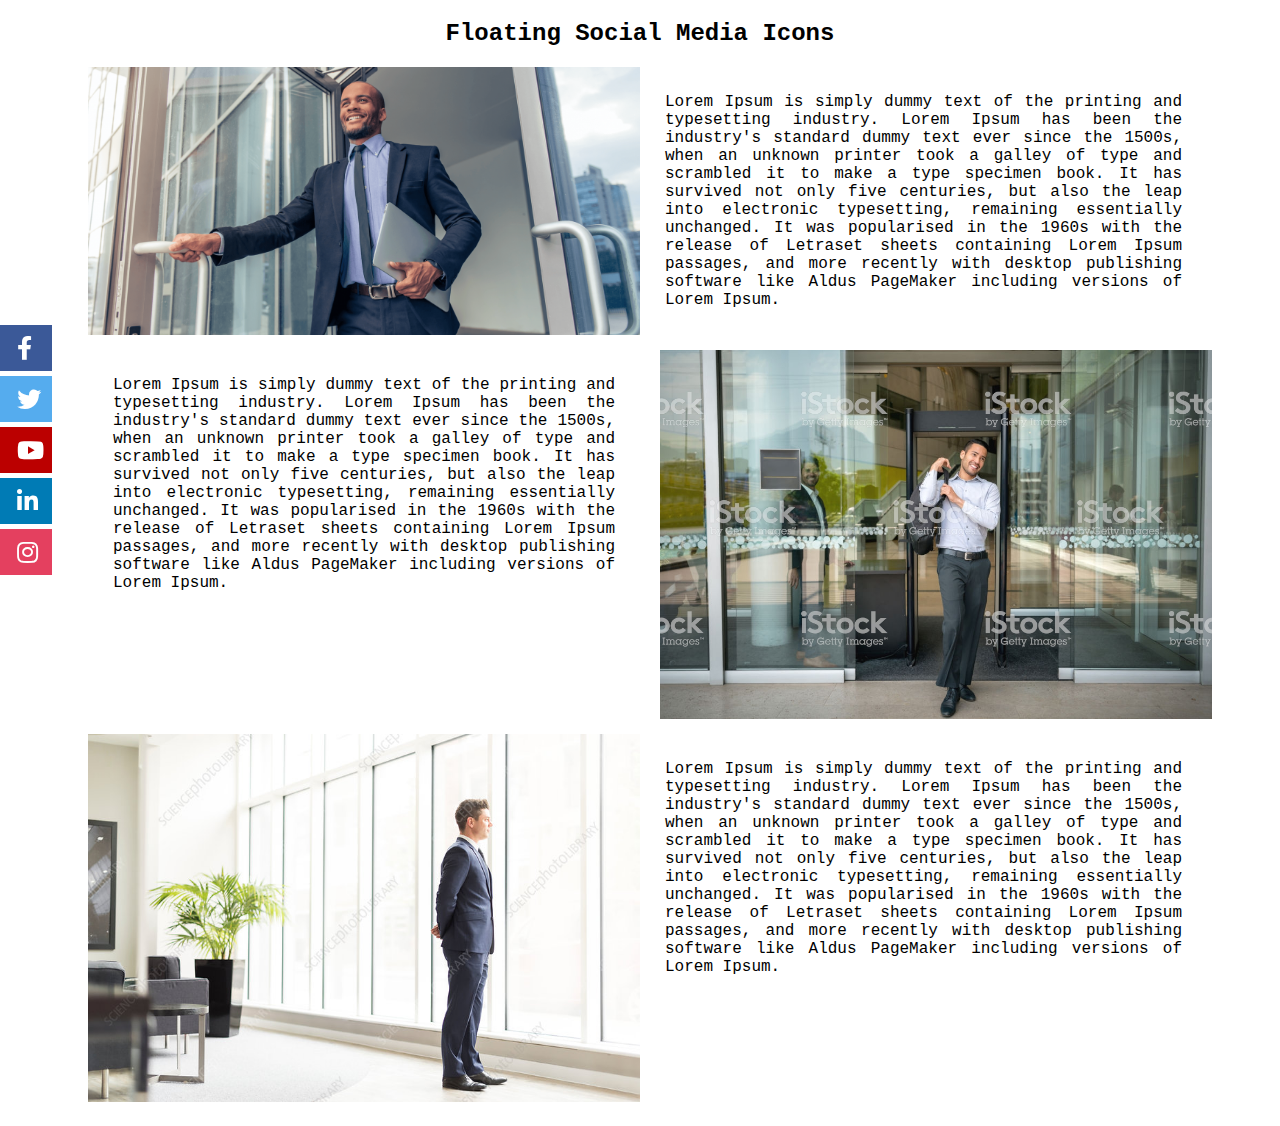
<file: Fixed_icons/index.html>
<!DOCTYPE html>
<html lang="en">
<head>
    <meta charset="UTF-8">
    <title>Fixed icons</title>
    <link rel="stylesheet" type="text/css" href="style.css" />
    <link rel="stylesheet" type="text/css" href="icons/fontawesome/css/all.min.css" />
</head>
<body>
    
<h2>Floating Social Media Icons</h2>  
  
<div class="row" id="offone">
    <div class="column">
        <img src="officeone.png" alt="off1" />
    </div>
    <div class="column">
        <p>
        Lorem Ipsum is simply dummy text of the printing and typesetting industry. Lorem Ipsum has been the industry's standard dummy text ever since the 1500s, when an unknown printer took a galley of type and scrambled it to make a type specimen book. It has survived not only five centuries, but also the leap into electronic typesetting, remaining essentially unchanged. It was popularised in the 1960s with the release of Letraset sheets containing Lorem Ipsum passages, and more recently with desktop publishing software like Aldus PageMaker including versions of Lorem Ipsum.
        </p>
    </div>
</div>  
   
<div class="row" id="offtwo">
    <div class="column">
        <img src="officetwo.jpg" alt="off2" style="margin-left: 20px" />
    </div>
    <div class="column">
        <p style="margin-right: 15px;">
        Lorem Ipsum is simply dummy text of the printing and typesetting industry. Lorem Ipsum has been the industry's standard dummy text ever since the 1500s, when an unknown printer took a galley of type and scrambled it to make a type specimen book. It has survived not only five centuries, but also the leap into electronic typesetting, remaining essentially unchanged. It was popularised in the 1960s with the release of Letraset sheets containing Lorem Ipsum passages, and more recently with desktop publishing software like Aldus PageMaker including versions of Lorem Ipsum.
        </p>
    </div>
</div>
   
     
<div class="row" id="offone">
    <div class="column">
        <img src="officethree.jpg" alt="off3" />
    </div>
    <div class="column">
        <p>
        Lorem Ipsum is simply dummy text of the printing and typesetting industry. Lorem Ipsum has been the industry's standard dummy text ever since the 1500s, when an unknown printer took a galley of type and scrambled it to make a type specimen book. It has survived not only five centuries, but also the leap into electronic typesetting, remaining essentially unchanged. It was popularised in the 1960s with the release of Letraset sheets containing Lorem Ipsum passages, and more recently with desktop publishing software like Aldus PageMaker including versions of Lorem Ipsum.
        </p>
    </div>
</div>  
    
<!--floating icons-->    
    
<div class="icons">
    <ul>
        <li class="facebook"><a href="#"><i class="fab fa-facebook-f"></i></a></li>
        <li class="twitter"><a href="#"><i class="fab fa-twitter"></i></a></li>
        <li class="youtube"><a href="#"><i class="fab fa-youtube"></i></a></li>
        <li class="linkedin"><a href="#"><i class="fab fa-linkedin-in"></i></a></li>
        <li class="instagram"><a href="#"><i class="fab fa-instagram"></i></a></li>
    </ul>
</div>    
    
    
    
</body>
</html>
</file>
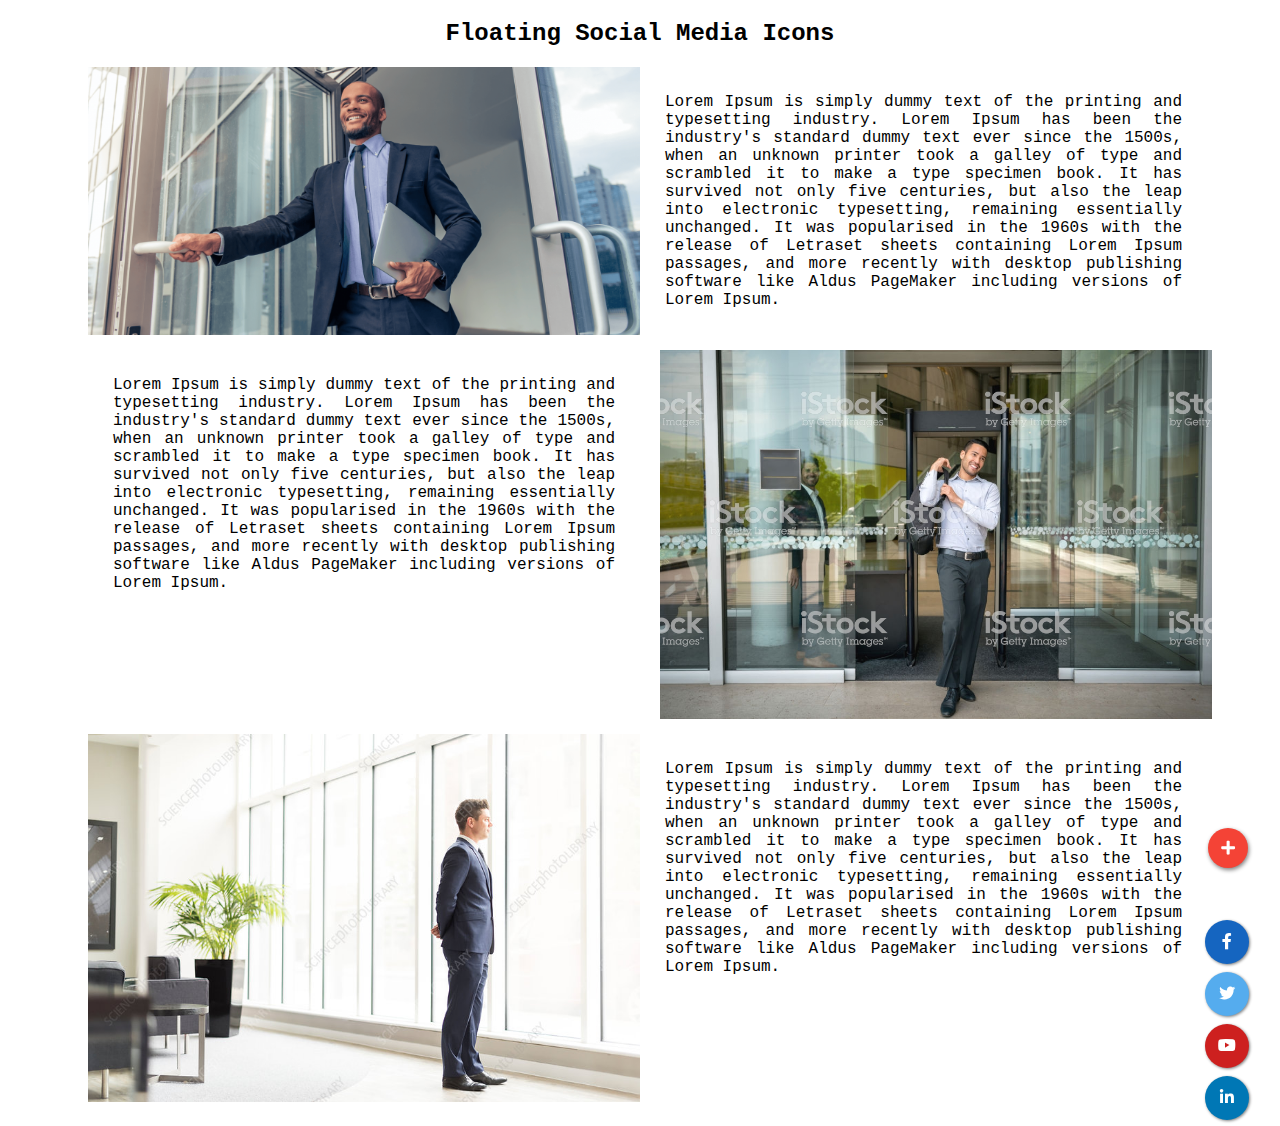
<file: Float_icons/index.html>
<!DOCTYPE html>
<html lang="en">
<head>
    <meta charset="UTF-8">
    <title>Floating icons</title>
    <link rel="stylesheet" type="text/css" href="style.css" />
    <link rel="stylesheet" type="text/css" href="icons/fontawesome/css/all.min.css" />
</head>
<body>
    
<h2>Floating Social Media Icons</h2>  
  
<div class="row" id="offone">
    <div class="column">
        <img src="officeone.png" alt="off1" />
    </div>
    <div class="column">
        <p>
        Lorem Ipsum is simply dummy text of the printing and typesetting industry. Lorem Ipsum has been the industry's standard dummy text ever since the 1500s, when an unknown printer took a galley of type and scrambled it to make a type specimen book. It has survived not only five centuries, but also the leap into electronic typesetting, remaining essentially unchanged. It was popularised in the 1960s with the release of Letraset sheets containing Lorem Ipsum passages, and more recently with desktop publishing software like Aldus PageMaker including versions of Lorem Ipsum.
        </p>
    </div>
</div>  
   
<div class="row" id="offtwo">
    <div class="column">
        <img src="officetwo.jpg" alt="off2" style="margin-left: 20px" />
    </div>
    <div class="column">
        <p style="margin-right: 15px;">
        Lorem Ipsum is simply dummy text of the printing and typesetting industry. Lorem Ipsum has been the industry's standard dummy text ever since the 1500s, when an unknown printer took a galley of type and scrambled it to make a type specimen book. It has survived not only five centuries, but also the leap into electronic typesetting, remaining essentially unchanged. It was popularised in the 1960s with the release of Letraset sheets containing Lorem Ipsum passages, and more recently with desktop publishing software like Aldus PageMaker including versions of Lorem Ipsum.
        </p>
    </div>
</div>
   
     
<div class="row" id="offone">
    <div class="column">
        <img src="officethree.jpg" alt="off3" />
    </div>
    <div class="column">
        <p>
        Lorem Ipsum is simply dummy text of the printing and typesetting industry. Lorem Ipsum has been the industry's standard dummy text ever since the 1500s, when an unknown printer took a galley of type and scrambled it to make a type specimen book. It has survived not only five centuries, but also the leap into electronic typesetting, remaining essentially unchanged. It was popularised in the 1960s with the release of Letraset sheets containing Lorem Ipsum passages, and more recently with desktop publishing software like Aldus PageMaker including versions of Lorem Ipsum.
        </p>
    </div>
</div>  
    
<!--floating icons-->    
   
<div class="fabs">
    <i class="fas fa-times"></i>
</div>    
      
<div class="box">
    <ul>
        <li class="facebook item item1"><a href="#"><i class="fab fa-facebook-f"></i></a></li>
        <li class="twitter item item2"><a href="#"><i class="fab fa-twitter"></i></a></li>
        <li class="youtube item item3"><a href="#"><i class="fab fa-youtube"></i></a></li>
        <li class="linkedin  item item4"><a href="#"><i class="fab fa-linkedin-in"></i></a></li>
        <li class="whatsapp item item5"><a href="#"><i class="fab fa-whatsapp"></i></a></li>
    </ul>
</div>    
    
<script>

document.querySelector('.fabs').addEventListener('click', function(e){
    document.querySelector('.box').classList.toggle('box-active');
    document.querySelector('.fabs').classList.toggle('fabs-active');
});
    
</script>    
    
</body>
</html>
</file>
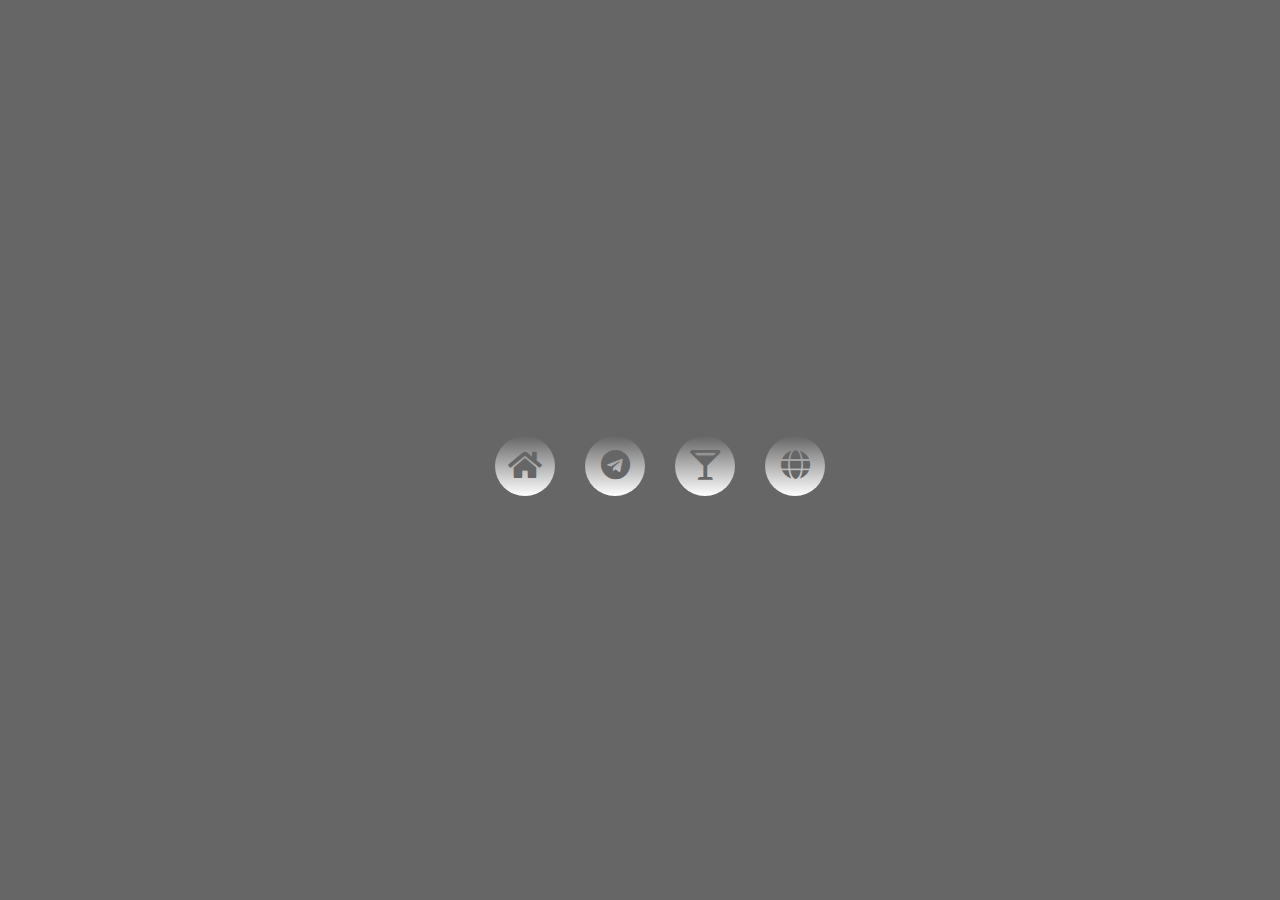
<file: Glowing_effect/index.html>
<!DOCTYPE html>
<html lang="en">

<head>
    <meta charset="UTF-8">
    <title>Glowing Effect</title>
    <link rel="stylesheet" href="icons/css/all.min.css" />
    <link rel="stylesheet" href="style.css" />
</head>

<body>

    <ul>
        <li><a href="#"><i class="fas fa-home"></i></a></li>
        <li><a href="#"><i class="fab fa-telegram"></i></a></li>
        <li><a href="#"><i class="fas fa-glass-martini-alt"></i></a></li>
        <li><a href="#"><i class="fas fa-globe"></i></a></li>
    </ul>

</body>

</html>
</file>
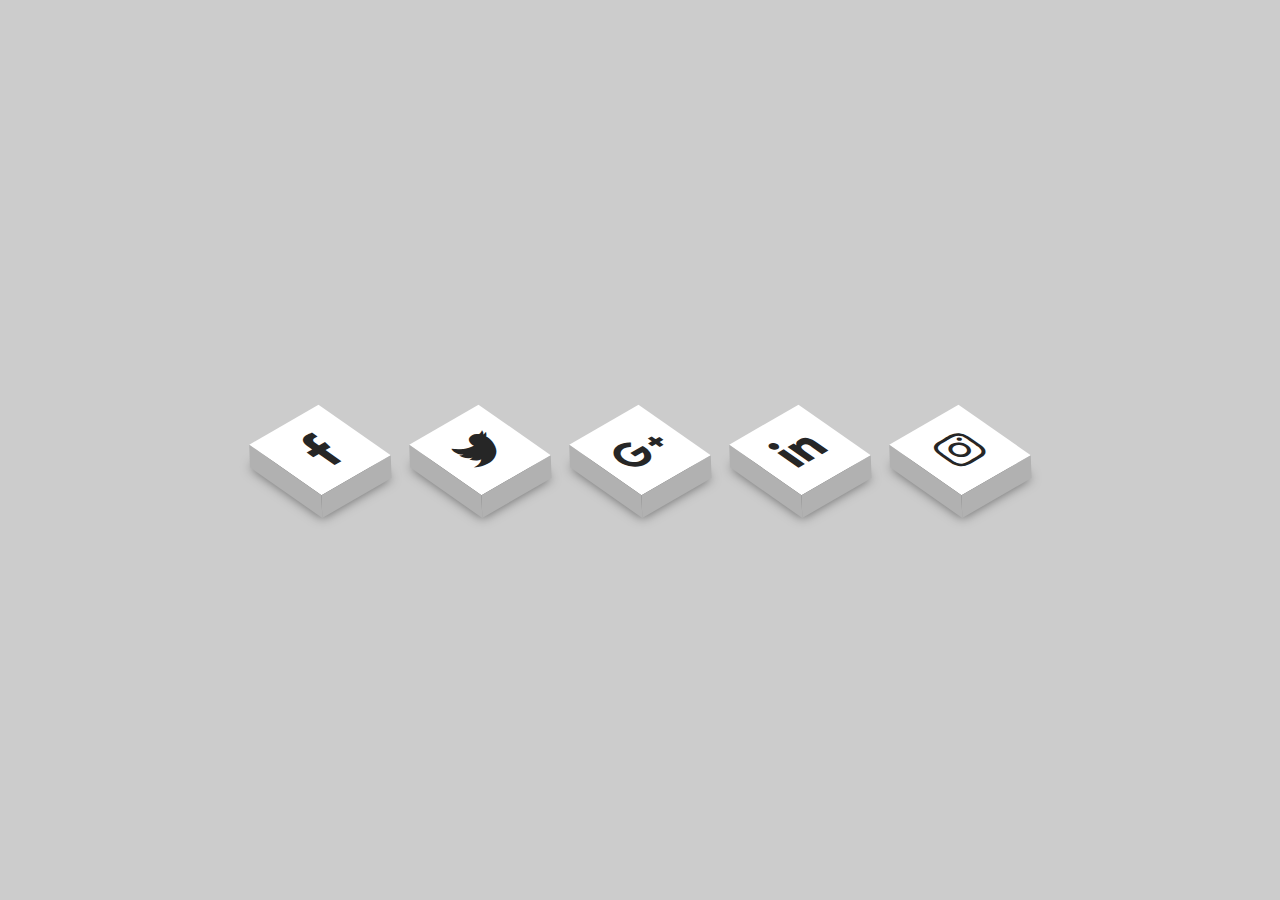
<file: Isometric/index.html>
<!DOCTYPE html>
<html lang="en">

<head>
    <meta charset="UTF-8">
    <title>Isometric Social Icon</title>
    <link rel="stylesheet" type="text/css" href="icons/css/all.min.css" />
    <link rel="stylesheet" type="text/css" href="style.css" />
</head>

<body>

    <ul>
        <li><a href="#"><i class="fab fa-facebook-f"></i></a></li>
        <li><a href="#"><i class="fab fa-twitter"></i></a></li>
        <li><a href="#"><i class="fab fa-google-plus-g"></i></a></li>
        <li><a href="#"><i class="fab fa-linkedin-in"></i></a></li>
        <li><a href="#"><i class="fab fa-instagram"></i></a></li>
    </ul>


</body>

</html>
</file>
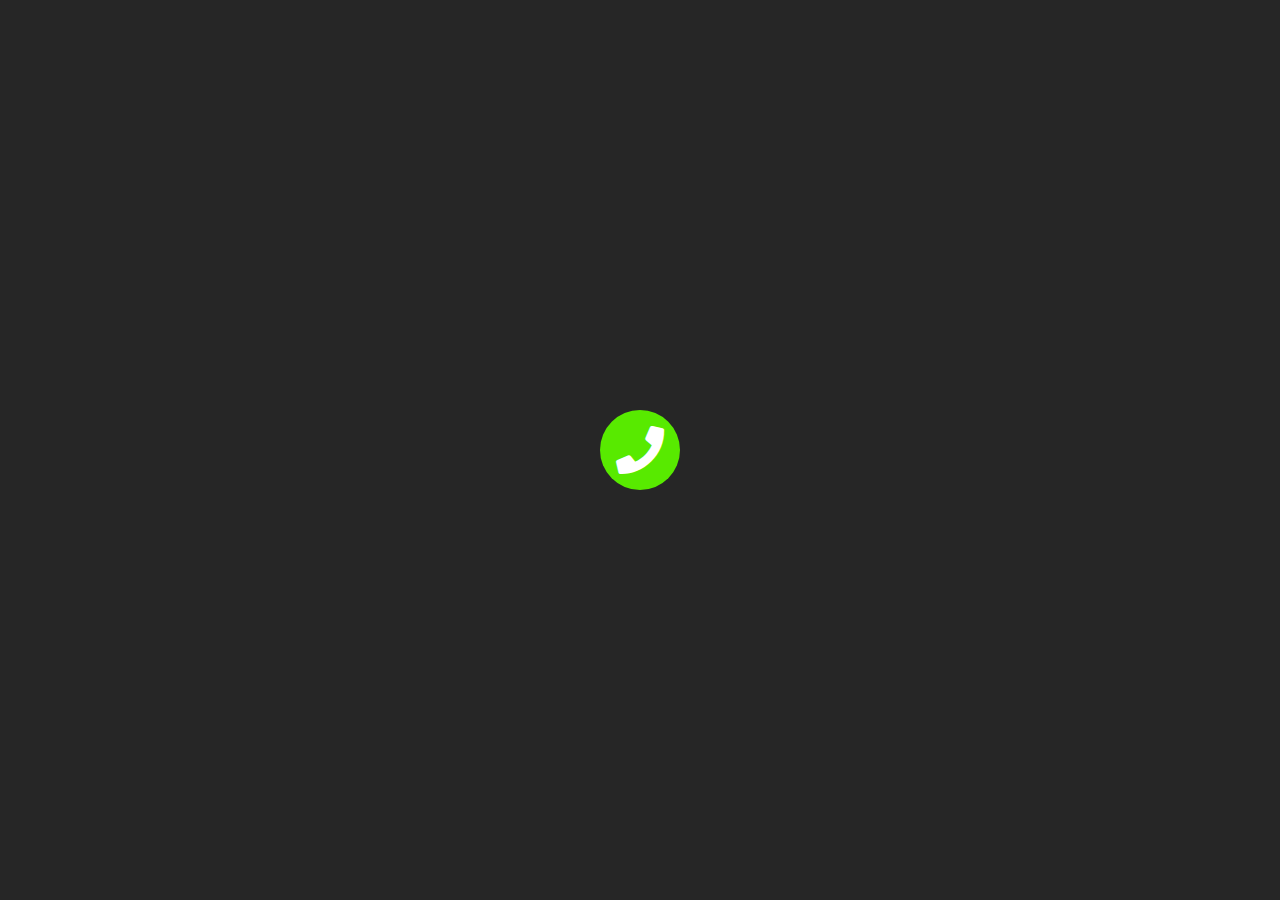
<file: Pulse_effect/index.html>
<!DOCTYPE html>
<html lang="en">

<head>
    <meta charset="UTF-8">
    <title>Pulse effect</title>
    <link rel="stylesheet" href="icons/css/all.min.css" />
    <link rel="stylesheet" href="style.css" />
</head>

<body>

    <div class="pulse">
        <i class="fas fa-phone"></i>
    </div>


</body>

</html>
</file>
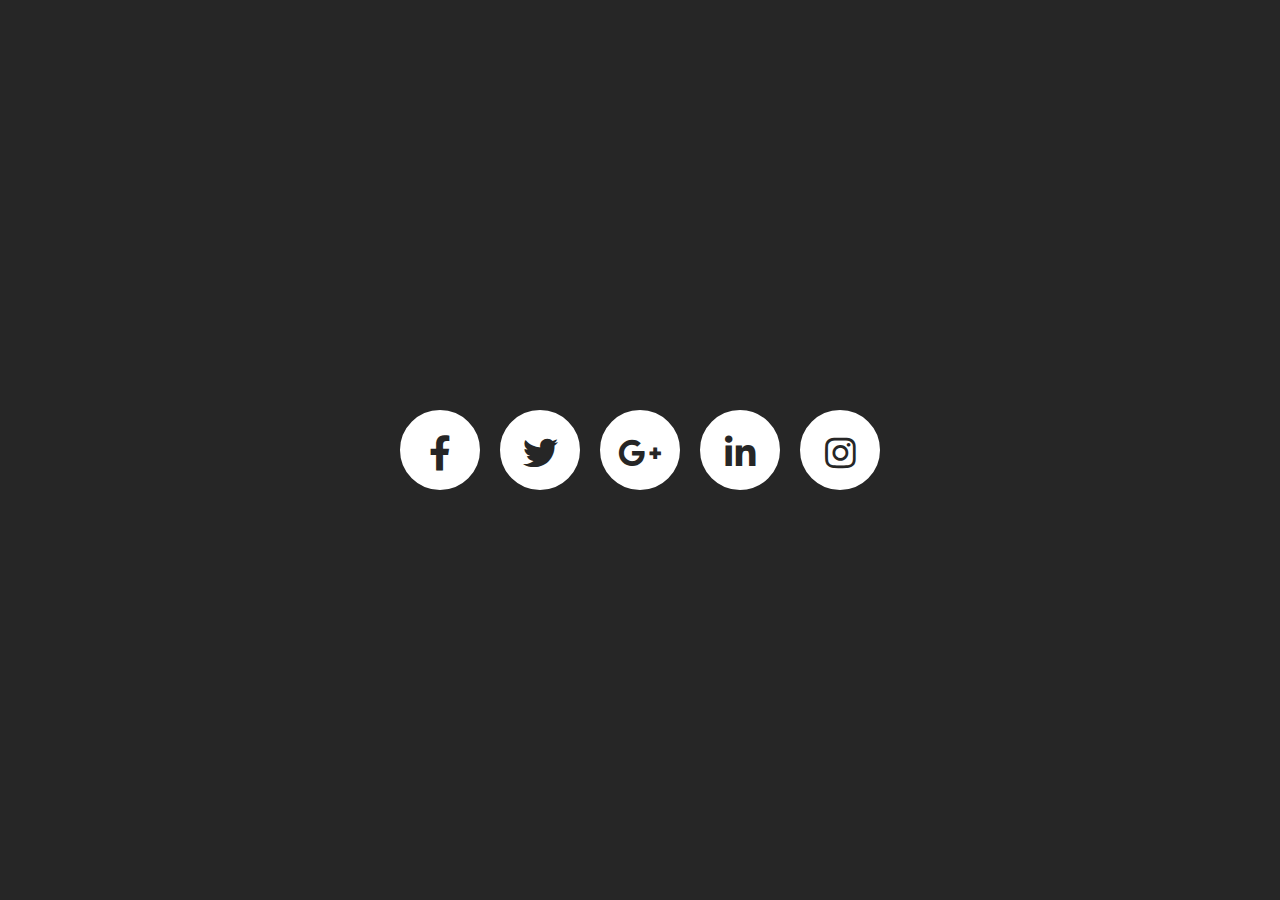
<file: Rotate_360/index.html>
<!DOCTYPE html>
<html lang="en">

<head>
    <meta charset="UTF-8">
    <title>Social Icon</title>
    <link rel="stylesheet" href="icons/css/all.min.css" />
    <link rel="stylesheet" href="style.css" />
</head>

<body>

    <ul>
        <li><a href="#"><span></span></a></li>
        <li><a href="#"><span></span></a></li>
        <li><a href="#"><span></span></a></li>
        <li><a href="#"><span></span></a></li>
        <li><a href="#"><span></span></a></li>
    </ul>


</body>

</html>
</file>
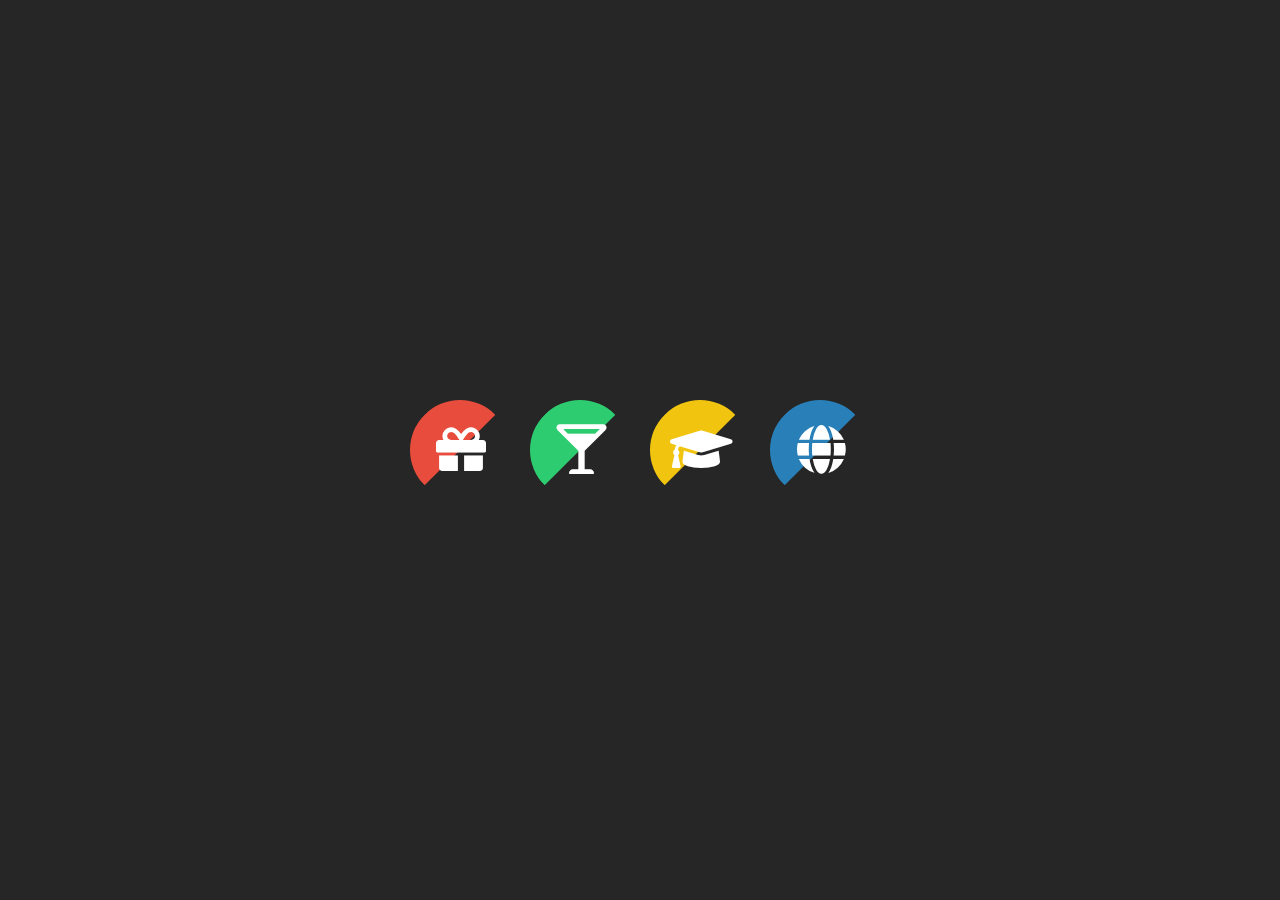
<file: Rotate_45/index.html>
<!DOCTYPE html>
<html lang="en">

<head>
    <meta charset="UTF-8">
    <title>Social Icon</title>
    <link rel="stylesheet" href="style.css" />
    <link rel="stylesheet" href="icons/css/all.min.css" />
</head>

<body>

    <ul>
        <li>
            <i class="fas fa-gift"></i>
        </li>
        <li>
            <i class="fas fa-glass-martini-alt"></i>
        </li>
        <li>
            <i class="fas fa-graduation-cap"></i>
        </li>
        <li>
            <i class="fas fa-globe"></i>
        </li>
    </ul>


</body>

</html>
</file>
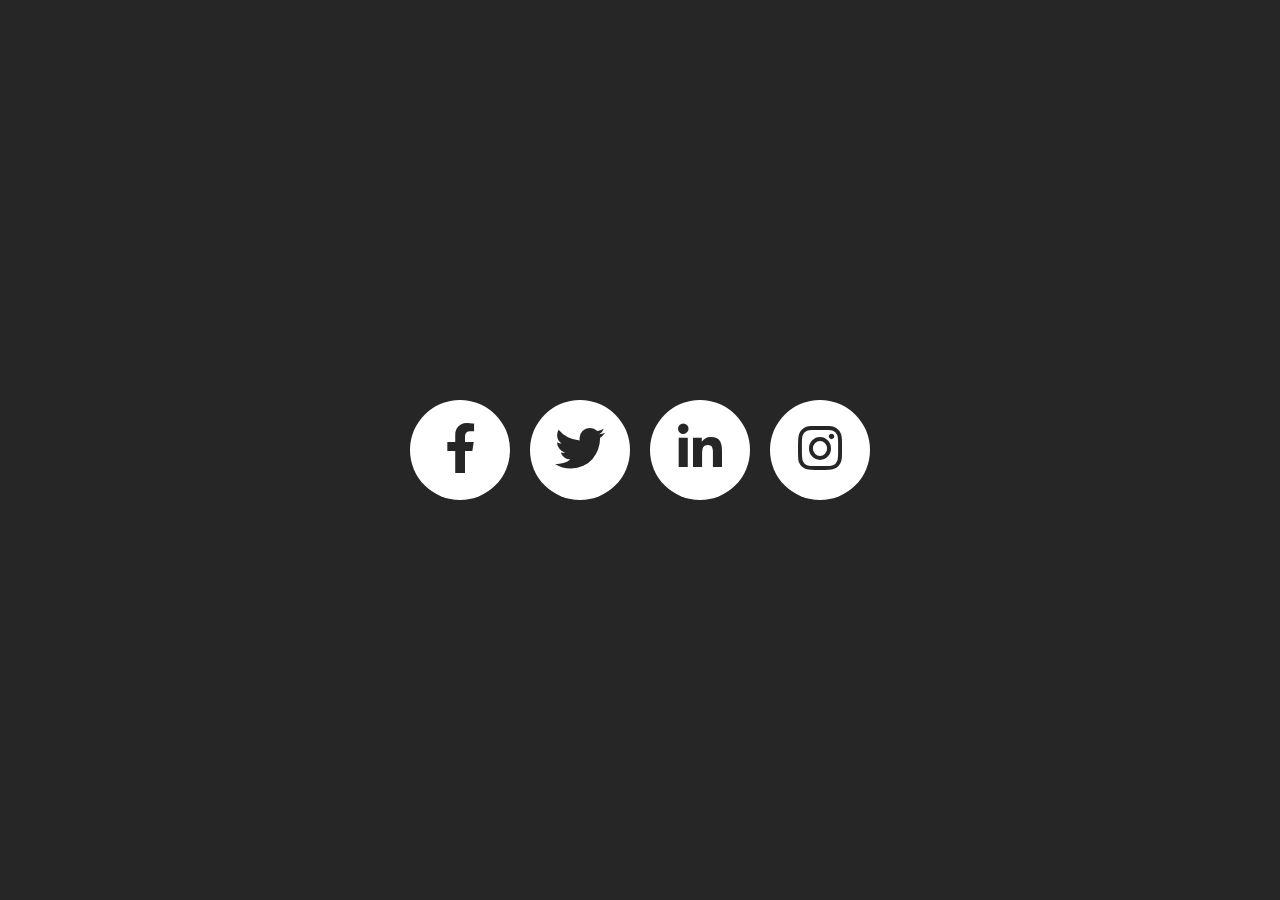
<file: Scale/index.html>
<!DOCTYPE html>
<html lang="en">

<head>
    <meta charset="UTF-8">
    <title>Social effect four</title>
    <link rel="stylesheet" href="icons/css/all.min.css" />
    <link rel="stylesheet" href="style.css" />
</head>

<body>


    <ul>
        <li><i class="fab fa-facebook-f"></i></li>
        <li><i class="fab fa-twitter"></i></li>
        <li><i class="fab fa-linkedin-in"></i></li>
        <li><i class="fab fa-instagram"></i></li>
    </ul>


</body>

</html>
</file>
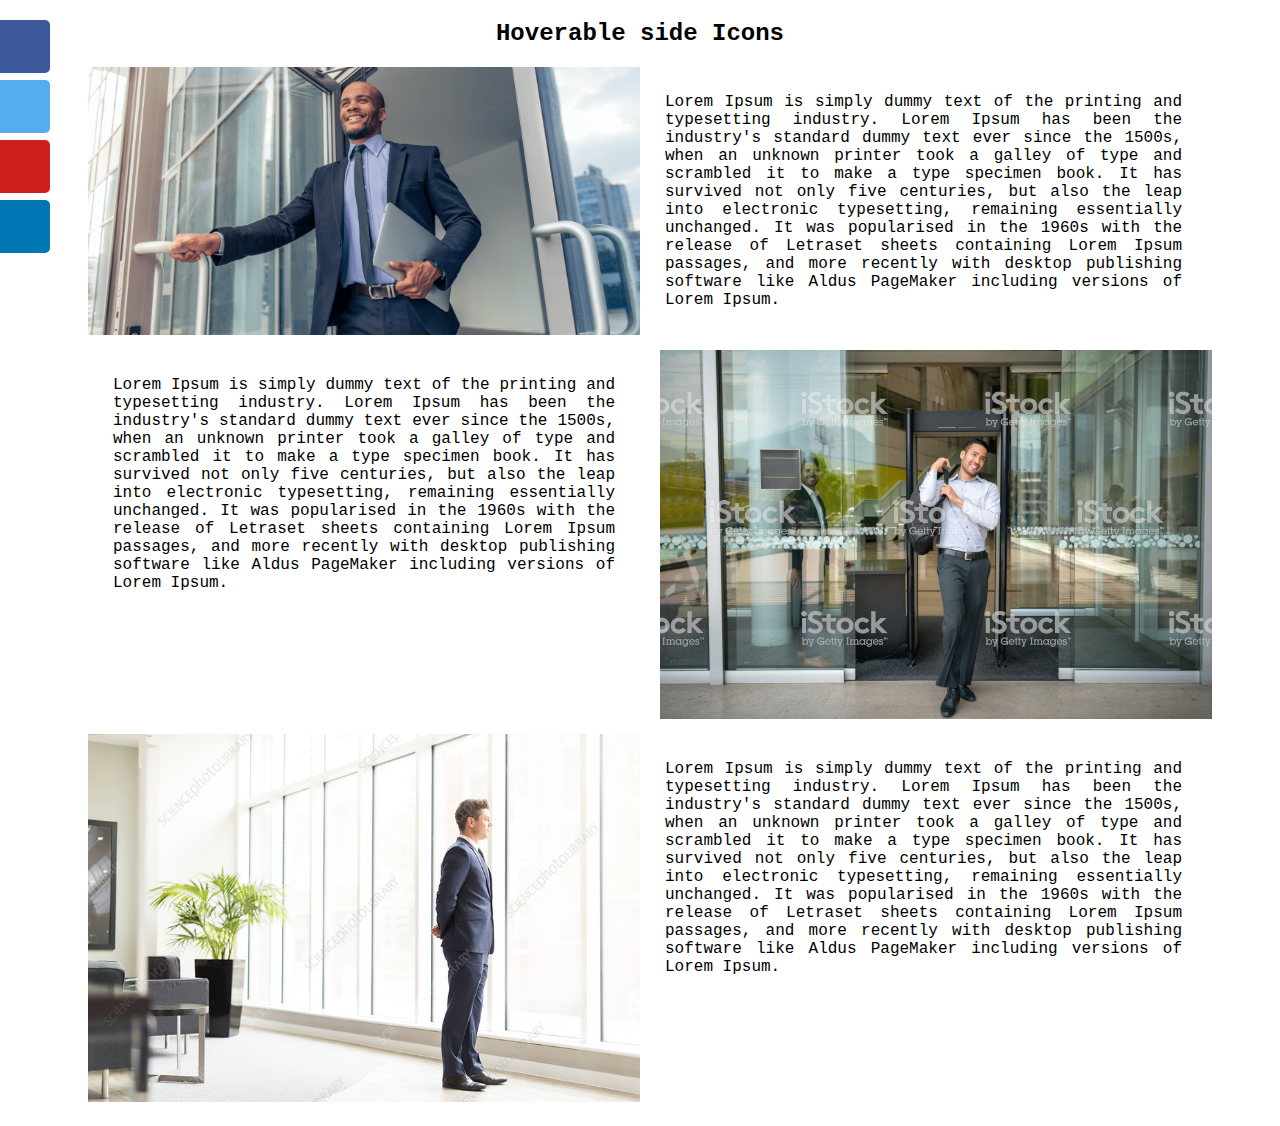
<file: Side_icons/index.html>
<!DOCTYPE html>
<html lang="en">

<head>
    <meta charset="UTF-8">
    <title>Hoverable side icons</title>
    <link rel="stylesheet" type="text/css" href="style.css" />
    <link rel="stylesheet" type="text/css" href="icons/fontawesome/css/all.min.css" />
</head>

<body>

    <h2>Hoverable side Icons</h2>

    <div class="row">
        <div id="offone">
            <div class="column">
                <img src="officeone.png" alt="off1" />
            </div>
            <div class="column">
                <p>
                    Lorem Ipsum is simply dummy text of the printing and typesetting industry. Lorem Ipsum has been the industry's standard dummy text ever since the 1500s, when an unknown printer took a galley of type and scrambled it to make a type specimen book. It has survived not only five centuries, but also the leap into electronic typesetting, remaining essentially unchanged. It was popularised in the 1960s with the release of Letraset sheets containing Lorem Ipsum passages, and more recently with desktop publishing software like Aldus PageMaker including versions of Lorem Ipsum.
                </p>
            </div>
        </div>
    </div>

    <div class="row">
        <div id="offtwo">
            <div class="column">
                <img src="officetwo.jpg" alt="off2" style="margin-left: 20px" />
            </div>
            <div class="column">
                <p style="margin-right: 15px;">
                    Lorem Ipsum is simply dummy text of the printing and typesetting industry. Lorem Ipsum has been the industry's standard dummy text ever since the 1500s, when an unknown printer took a galley of type and scrambled it to make a type specimen book. It has survived not only five centuries, but also the leap into electronic typesetting, remaining essentially unchanged. It was popularised in the 1960s with the release of Letraset sheets containing Lorem Ipsum passages, and more recently with desktop publishing software like Aldus PageMaker including versions of Lorem Ipsum.
                </p>
            </div>
        </div>
    </div>


    <div class="row">
        <div id="offthree">
            <div class="column">
                <img src="officethree.jpg" alt="off3" />
            </div>
            <div class="column">
                <p>
                    Lorem Ipsum is simply dummy text of the printing and typesetting industry. Lorem Ipsum has been the industry's standard dummy text ever since the 1500s, when an unknown printer took a galley of type and scrambled it to make a type specimen book. It has survived not only five centuries, but also the leap into electronic typesetting, remaining essentially unchanged. It was popularised in the 1960s with the release of Letraset sheets containing Lorem Ipsum passages, and more recently with desktop publishing software like Aldus PageMaker including versions of Lorem Ipsum.
                </p>
            </div>
        </div>
    </div>

    <!--floating icons-->

    <div class="sidenav" id="mySidenav">
        <a href="#" id="facebook"><i class="fab fa-facebook-f"></i></a>
        <a href="#" id="twitter"><i class="fab fa-twitter"></i></a>
        <a href="#" id="youtube"><i class="fab fa-youtube"></i></a>
        <a href="#" id="linkedin"><i class="fab fa-linkedin-in"></i></a>
    </div>



</body>

</html>
</file>
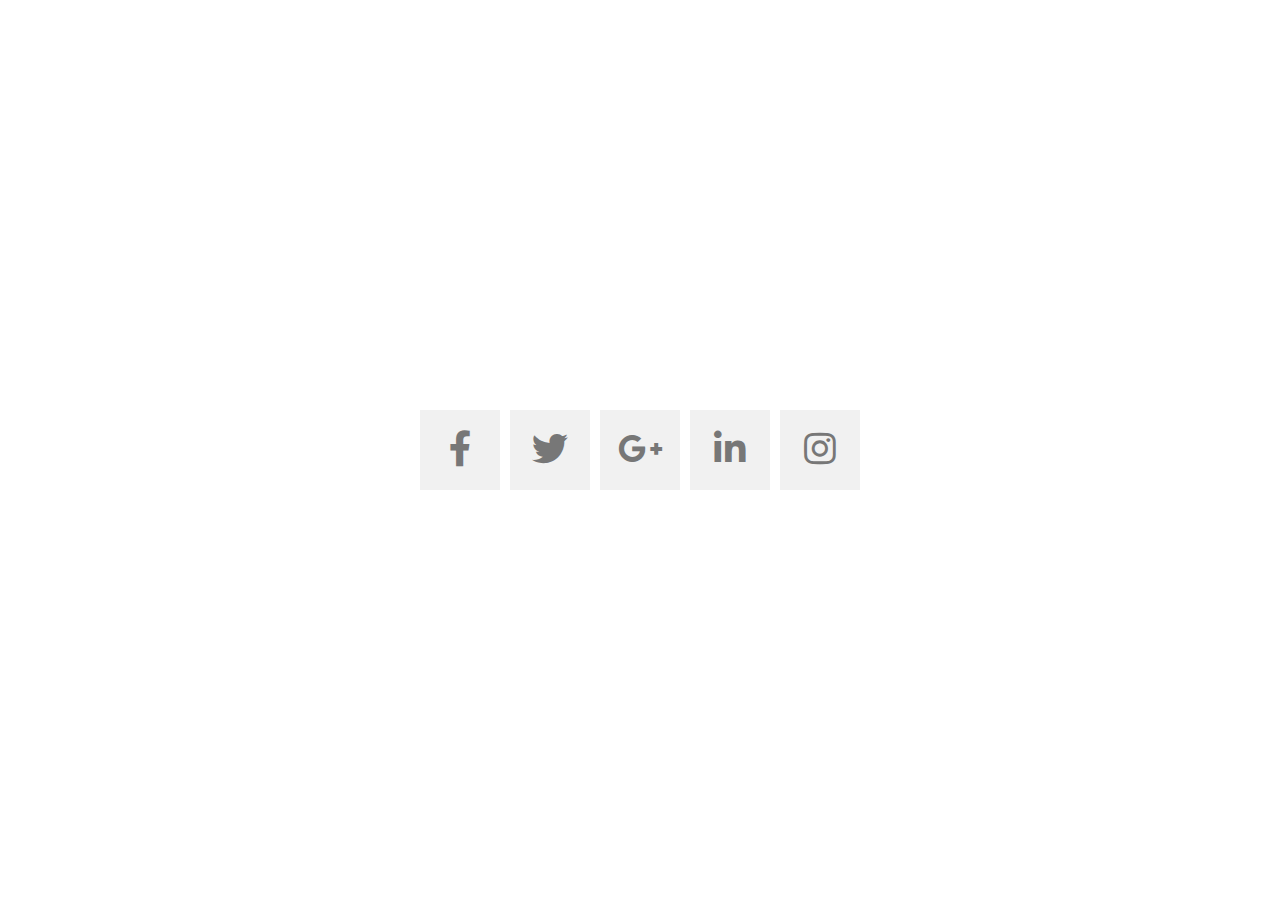
<file: Sliding/index.html>
<!DOCTYPE html>
<html lang="en">

<head>
    <meta charset="UTF-8">
    <title>Sliding Icons</title>
    <link rel="stylesheet" type="text/css" href="icons/css/all.min.css" />
    <link rel="stylesheet" type="text/css" href="style.css" />
</head>

<body>

    <ul>
        <li>
            <a href="#">
                <i class="fab fa-facebook-f"></i>
                <i class="fab fa-facebook-f"></i>
            </a>
        </li>
        <li>
            <a href="#">
                <i class="fab fa-twitter"></i>
                <i class="fab fa-twitter"></i>
            </a>
        </li>
        <li>
            <a href="#">
                <i class="fab fa-google-plus-g"></i>
                <i class="fab fa-google-plus-g"></i>
            </a>
        </li>
        <li>
            <a href="#">
                <i class="fab fa-linkedin-in"></i>
                <i class="fab fa-linkedin-in"></i>
            </a>
        </li>
        <li>
            <a href="#">
                <i class="fab fa-instagram"></i>
                <i class="fab fa-instagram"></i>
            </a>
        </li>
    </ul>

</body>

</html>
</file>
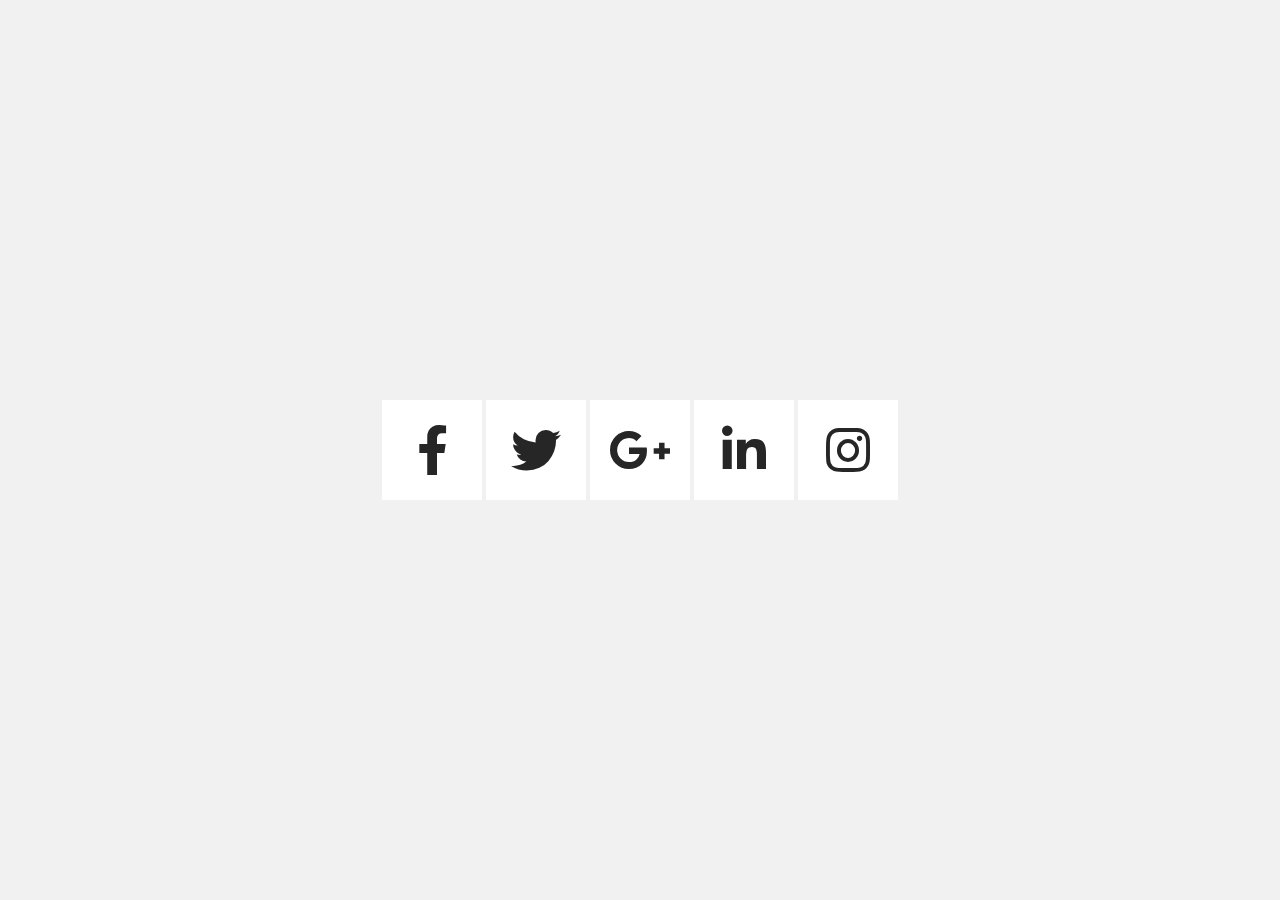
<file: 3D/one/index.html>
<!DOCTYPE html>
<html lang="en">

<head>
    <meta charset="UTF-8">
    <title>3D icons</title>
    <link rel="stylesheet" href="icons/css/all.min.css" />
    <link rel="stylesheet" href="style.css" />
</head>

<body>

    <ul>
        <li><a href="#"><span></span></a></li>
        <li><a href="#"><span></span></a></li>
        <li><a href="#"><span></span></a></li>
        <li><a href="#"><span></span></a></li>
        <li><a href="#"><span></span></a></li>
    </ul>

</body>

</html>
</file>
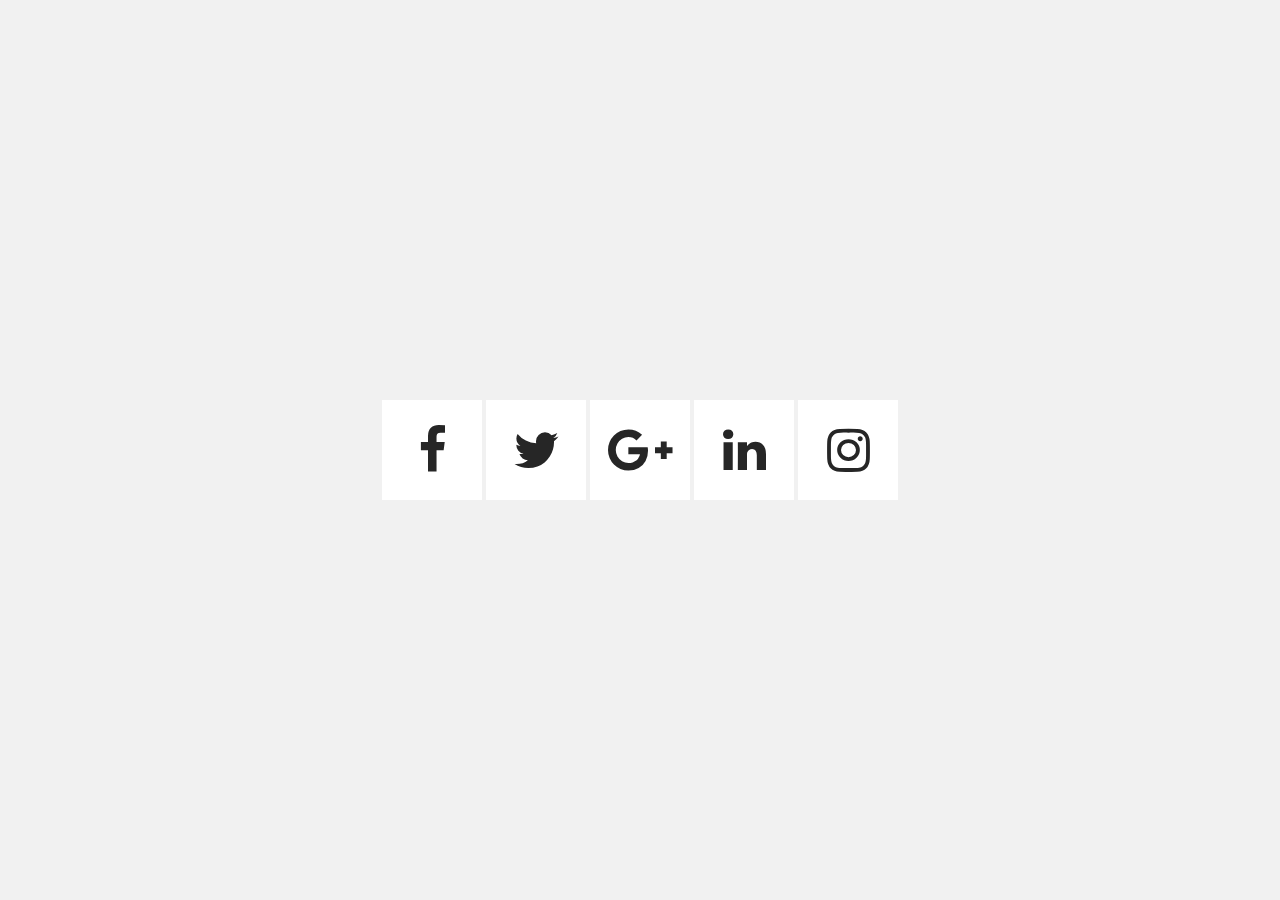
<file: 3D/two/index.html>
<!DOCTYPE html>
<html lang="en">

<head>
    <meta charset="UTF-8">
    <title>3D icons</title>
    <link rel="stylesheet" href="fontawesome_1/css/font-awesome.min.css" />
    <link rel="stylesheet" href="style.css" />
</head>

<body>

    <ul>
        <li><a href="#"><span></span></a></li>
        <li><a href="#"><span></span></a></li>
        <li><a href="#"><span></span></a></li>
        <li><a href="#"><span></span></a></li>
        <li><a href="#"><span></span></a></li>
    </ul>

</body>

</html>
</file>
<file: Fixed_icons/style.css>
/* css style sheet */

body{
    font-family: monospace;
    font-size: 16px;
}

h2{ text-align: center; }

.row{
    margin-left: 80px;
    margin-right: 80px;
}
.row::after{
    content: "";
    clear: both;
    display: table;
}

#offone > .column{
    width: 50%;
    float: left;
}

#offone > .column > img, 
#offtwo > .column > img{
    width: 100%;
    display: block;
    margin-bottom: 15px;
}

#offone > .column > p,
#offtwo > .column > p{
    text-align: justify;
    margin-left: 15px;
    padding: 10px;
}

#offtwo > .column{
    width: 50%;
    float: right;
}

/*====== fixed floating social icons ======*/

.icons{
    top: 50%;
    left: 0;
    transform: translateY(-50%);
    position: fixed;
    z-index: 100;
}

.icons ul{
    padding: initial;
}

.icons ul li{
    width: 40px;
    height: 40px;
    list-style-type: none;
    padding-left: 12px;
    padding-top: 6px;
    margin-top: 5px;
    color: white;
}

.icons ul li a{
    text-align: center;
    font-size: 24px;
    padding: 5px;
}

.facebook > a > i, .youtube > a > i, .linkedin > a > i,
.twitter > a > i, .instagram > a > i {
    color: white; 
    padding: 5px 0;
}

.facebook{
    background: #3b5998;
}

.youtube{
    background: #bb0000;
}

.linkedin{
    background: #007bb5;
}

.twitter{
    background: #55ACEE;
}

.instagram{
    background: #e4405f;
}

.icons ul li:hover{
    padding-left: 30px;
    widows: 80px;
    transition: 0.5s;
    cursor: pointer;
}
</file>
<file: Float_icons/style.css>
/* css style sheet */

body{
    font-family: monospace;
    font-size: 16px;
}

h2{ text-align: center; }

.row{
    margin-left: 80px;
    margin-right: 80px;
}
.row::after{
    content: "";
    clear: both;
    display: table;
}

#offone > .column{
    width: 50%;
    float: left;
}

#offone > .column > img, 
#offtwo > .column > img{
    width: 100%;
    display: block;
    margin-bottom: 15px;
}

#offone > .column > p,
#offtwo > .column > p{
    text-align: justify;
    margin-left: 15px;
    padding: 10px;
}

#offtwo > .column{
    width: 50%;
    float: right;
}

/*====== fixed floating social icons ======*/

.fabs{
    position: fixed;
    bottom: 32px;
    right: 32px;
    border-radius: 50%;
    width: 40px;
    height: 40px;
    background: #f44336;
    color: white;
    box-shadow: 1px 2px 4px grey;
    z-index: 3;
    display: flex;
    flex-direction: column;
    align-items: center;
    justify-content: center;
}

.fabs:hover{
    cursor: pointer;
}

.fabs i{
    width: 45%;
    transform: rotate(45deg);
    transition: 0.4s;
    text-align: center;
}

.box{
    position: fixed;
    bottom: -150px;
    right: 35px;
    height: 0px;
    transition-delay: 0.3s;
    width: 80px;
    transition: 0.5s cubic-bezier(0.445, 0.05, 0.55, 0.95);
    display: -webkit-flex;
    display: -moz-flex;
    display: -ms-flex;
    display: -o-flex;
    display: flex;
    flex-direction: column;
    justify-content: center;
}

.box ul{
    list-style-type: none;
}

.box ul li.item{
    overflow: hidden;
    border-radius: 50%;
    transition: 0.4s ease-in;
    width: 44px;
    height: 44px;
    margin-bottom: 8px;
    display: -webkit-flex;
    display: -moz-flex;
    display: -ms-flex;
    display: -o-flex;
    display: flex;
    flex-direction: row;
    align-items: center;
    justify-content: center;
    box-shadow: 1px 1px 3px grey;
}

.box ul li a{
    color: white;
}

.item1{
    transition-delay: 0.2s;
    background: #1565c0;
    color: white;
}

.item2{
    transition-delay: 0.2s;
    background: #55acee;
    color: white;
}

.item3{
    transition-delay: 0.2s;
    background: #cd201f;
    color: white;
}

.item4{
    transition-delay: 0.2s;
    background: #0077B5;
    color: white;
}

.item5{
    transition-delay: 0.2s;
    background: green;
    color: white;
    margin-bottom: 69px;
}

.item:hover{ cursor: pointer; }

.item:hover i{
    transform: rotate(360deg);
    transition: all 0.5s;
}

.box-active{
    height: 720px;
}

.fabs-active i{
    transform: rotate(270deg);
}
</file>
<file: Glowing_effect/style.css>
body{
    margin: 0;
    padding: 0;
    background-color: #666;
}

ul{
    display: -webkit-flex;
    display: -moz-flex;
    display: -ms-flex;
    display: -o-flex;
    display: flex;
    position: absolute;
    left: 50%;
    top: 50%;
    transform: translate(-50%, -50%);
}

ul li{
    margin: 0 15px;
    list-style-type: none;
}

ul li a{
    position: relative;
    display: block;
    width: 60px;
    height: 60px;
    line-height: 60px;
    text-align: center;
    color: #666;
    text-decoration: none;
    background: linear-gradient(#666, white);
    border-radius: 50%;
    font-size: 30px;
    transition: 0.5s;
}

ul li a:hover{
    color: black;
    box-shadow: 0 0 5px;
}

ul li a:before{
    content: '';
    position: absolute;
    left: 0;
    top: 0;
    width: 100%;
    height: 100%;
    border-radius: 50%;
    background: linear-gradient(#666, white);
    transition: 0.5s;
    transform: scale(0.9) rotate(100deg);
    z-index: -1;
}

ul li a:hover:before{
    box-shadow: 0 0 15px;
    transform: scale(1.2);
}
</file>
<file: Isometric/style.css>
* {
    margin: 0;
    padding: 0;
    outline: 0;
    box-sizing: border-box;
}

body {
    background-color: #ccc;
    font-family: sans-serif;
    font-size: 16px;
    display: -webkit-flex;
    display: -moz-flex;
    display: -ms-flex;
    display: -o-flex;
    display: flex;
    justify-content: center;
    align-items: center;
    height: 100vh;
}

ul {
    list-style-type: none;
}

ul li {
    float: left;
    margin: 0 40px;
}

ul li a {
    text-decoration: none;
    text-align: center;
    position: relative;
    display: block;
    width: 80px;
    height: 80px;
    line-height: 80px;
    background-color: white;
    transform: perspective(1000px) rotate(-30deg) skew(25deg) translate(0, 0);
    transition: 0.5s;
    box-shadow: -20px 20px 10px rgba(0, 0, 0, 0.5);
}

ul li a:before {
    content: '';
    position: absolute;
    top: 10px;
    left: -20px;
    height: 100%;
    width: 20px;
    background: #b1b1b1;
    transform: rotate(0deg) skewY(-45deg);
    transition: 0.5s;
}

ul li a:after {
    content: '';
    position: absolute;
    bottom: -20px;
    right: 10px;
    width: 100%;
    height: 20px;
    background: #b1b1b1;
    transform: rotate(0deg) skewX(-45deg);
    transition: 0.5s;
}

ul li a .fab {
    font-size: 40px;
    color: #262626;
    line-height: 80px;
    transition: 0.5s;
}

ul li a:hover {
    transform: perspective(1000px) rotate(-30deg) skew(25deg) translate(20px, -20px);
    box-shadow: -50px 50px 50px rgba(0, 0, 0, 0.5);
}

ul li:hover a .fab {
    color: white;
}

/*1st icon*/
ul li:hover:nth-child(1) a {
    background-color: #3B5998;
}

ul li:hover:nth-child(1) a:before {
    background-color: #2E4A86;
}

ul li:hover:nth-child(1) a:after {
    background-color: #4A69AD;
}


/*2nd icon*/
ul li:hover:nth-child(2) a {
    background-color: #55ACEE;
}

ul li:hover:nth-child(2) a:before {
    background-color: #4184B7;
}

ul li:hover:nth-child(2) a:after {
    background-color: #4D9FDE;
}


/*3rd icon*/
ul li:hover:nth-child(3) a {
    background-color: #DD4B39;
}

ul li:hover:nth-child(3) a:before {
    background-color: #C13929;
}

ul li:hover:nth-child(3) a:after {
    background-color: #E8432E;
}


/*4th icon*/
ul li:hover:nth-child(4) a {
    background-color: #007BB5;
}

ul li:hover:nth-child(4) a:before {
    background-color: #036AA0;
}

ul li:hover:nth-child(4) a:after {
    background-color: #0D82BF;
}


/*5th icon*/
ul li:hover:nth-child(5) a {
    background-color: #125688;
}

ul li:hover:nth-child(5) a:before {
    background-color: #274f6d;
}

ul li:hover:nth-child(5) a:after {
    background-color: #004d86;
}
</file>
<file: Pulse_effect/style.css>
body {
    margin: 0;
    padding: 0;
    background-color: #262626;
}


.pulse {
    position: absolute;
    top: 50%;
    left: 50%;
    transform: translate(-50%, -50%);
    width: 80px;
    height: 80px;
    line-height: 84px;
    background-color: #58ea00;
    color: white;
    border-radius: 50%;
    text-align: center;
    font-size: 48px;
}

.pulse:before,
.pulse:after {
    content: '';
    display: block;
    position: absolute;
    border: 50%;
    border: 1px solid #58ea00;
    border-radius: 50%;
    left: -20px;
    right: -20px;
    top: -20px;
    bottom: -20px;
    animation: pulse 1.5s linear infinite;
    opacity: 0;
    backface-visibility: hidden;
}

.pulse:after {
    animation-delay: 0.5s;
}

@keyframes pulse {

    0% {
        transform: scale(0.5);
        opacity: 0;
    }

    50% {
        opacity: 1;
    }

    100% {
        transform: scale(1.2);
        opacity: 0;
    }

}
</file>
<file: Rotate_360/style.css>
* {
    margin: 0;
    padding: 0;
    outline: 0;
    box-sizing: border-box;
}

body {
    background: #262626;
    font-family: sans-serif;
    font-size: 16px;
    display: -webkit-flex;
    display: -moz-flex;
    display: -ms-flex;
    display: -o-flex;
    display: flex;
    justify-content: center;
    align-items: center;
    height: 100vh;
}

ul {
    list-style-type: none;
}

ul li {
    float: left;
}

ul li a {
    width: 80px;
    height: 80px;
    line-height: 80px;
    text-align: center;
    background: white;
    font-size: 35px;
    margin: 0 10px;
    display: block;
    border-radius: 50%;
    position: relative;
    overflow: hidden;
    border: 3px solid #fff;
    z-index: 1;
}

ul li a::before {
    content: '';
    position: absolute;
    top: 100%;
    left: 0;
    width: 100%;
    height: 100%;
    transition: 0.5s;
    z-index: 2;
}

ul li a:hover:before {
    top: 0;
}

ul li a span::before {
    position: relative;
    font-family: 'Font Awesome 5 Brands';
    font-weight: 400;
    color: #262626;
    display: inline-block;
    transition: 0.5s;
}

ul li:nth-child(1) a span::before {
    content: '\f39e';
}

ul li:nth-child(2) a span::before {
    content: '\f099';
}

ul li:nth-child(3) a span::before {
    content: '\f0d5';
}

ul li:nth-child(4) a span::before {
    content: '\f0e1';
}

ul li:nth-child(5) a span::before {
    content: '\f16d';
}

ul li a:hover span::before {
    color: white;
    transform: rotateY(360deg);
    z-index: 3;
}

ul li:nth-child(1) a:before {
    background-color: #3B5998;
}

ul li:nth-child(2) a:before {
    background-color: #55ACEE;
}

ul li:nth-child(3) a:before {
    background-color: #DD4B39;
}

ul li:nth-child(4) a:before {
    background-color: #007BB5;
}

ul li:nth-child(5) a:before {
    background-color: #125688;
}
</file>
<file: Rotate_45/style.css>
* {
    margin: 0;
    padding: 0;
    outline: 0;
    box-sizing: border-box;
}

body {
    background: #262626;
    font-family: sans-serif;
    font-size: 16px;
    display: -webkit-flex;
    display: -moz-flex;
    display: -ms-flex;
    display: -o-flex;
    display: flex;
    justify-content: center;
    align-items: center;
    height: 100vh;
}

ul {
    list-style-type: none;
}

ul li {
    float: left;
    margin: 10px;
    width: 100px;
    height: 100px;
    line-height: 100px;
    text-align: center;
    border-radius: 50%;
    position: relative;
    overflow: hidden;
    font-size: 50px;
    z-index: 1;
    transform: rotate(45deg);
}

ul li:before {
    content: '';
    position: absolute;
    width: 50%;
    height: 100%;
    top: 0;
    left: 0;
    background: white;
    transition: 0.5s ease-in-out;
    z-index: -2;
}

ul li:after {
    content: '';
    position: absolute;
    width: 100%;
    height: 100%;
    top: 100%;
    right: 0;
    background: white;
    transition: 0.5s ease-in-out;
    z-index: -3;
    opacity: 0.8;
}

ul li:hover:after {
    top: 0;
}

ul li .fas {
    color: white;
    transform: rotate(-45deg);
}

ul li:nth-child(1):before,
ul li:nth-child(1):after {
    background-color: #e74c3c;
}

ul li:nth-child(2):before,
ul li:nth-child(2):after {
    background-color: #2ecc71;
}

ul li:nth-child(3):before,
ul li:nth-child(3):after {
    background-color: #f1c40f;
}

ul li:nth-child(4):before,
ul li:nth-child(4):after {
    background-color: #2980b9;
}
</file>
<file: Scale/style.css>
* {
    margin: 0;
    padding: 0;
    outline: 0;
    box-sizing: border-box;
}

body {
    background-color: #262626;
    font-family: sans-serif;
    font-size: 16px;
    display: -webkit-flex;
    display: -moz-flex;
    display: -ms-flex;
    display: -o-flex;
    display: flex;
    justify-content: center;
    align-items: center;
    height: 100vh;
}

ul {
    list-style-type: none;
}

ul li {
    float: left;
    margin: 10px;
    width: 100px;
    height: 100px;
    line-height: 100px;
    text-align: center;
    background-color: white;
    border-radius: 50%;
    position: relative;
    overflow: hidden;
    color: #262626;
    z-index: 1;
    font-size: 50px;
    transition: 0.5s ease-in-out;
}

ul li:before {
    content: '';
    position: absolute;
    width: 100%;
    height: 100%;
    top: 0;
    left: -100%;
    background: #ccc;
    z-index: -1;
    border-radius: 50%;
    transform: scale(0);
    transition: 0.3s ease-in-out;
}

ul li:after {
    content: '';
    width: 50%;
    height: 100%;
    position: absolute;
    right: -100%;
    top: 0;
    background: rgba(255, 255, 255, 0.3);
    transition: 0.5s ease-in-out;
    transition-delay: 0.3s;
}

ul li:hover,
ul li:hover:before {
    cursor: pointer;
}

ul li .fab {
    transition: 0.5s ease-in-out;
}

ul li:hover .fab {
    color: white;
}

ul li:hover:before {
    left: 0;
    transform: scale(0.9);
}

ul li:hover:after {
    right: 0;
}

ul li:nth-child(1):before {
    background-color: #3B5998;
}

ul li:nth-child(2):before {
    background-color: #55ACEE;
}

ul li:nth-child(3):before {
    background-color: #007BB5;
}

ul li:nth-child(4):before {
    background-color: #125688;
}
</file>
<file: Side_icons/style.css>
/* css style sheet */

body {
    font-family: monospace;
    font-size: 16px;
}

h2 {
    text-align: center;
}

.row {
    margin-left: 80px;
    margin-right: 80px;
}

.row::after {
    content: "";
    clear: both;
    display: table;
}

#offone > .column,
#offthree > .column {
    width: 50%;
    float: left;
}

#offone > .column > img,
#offtwo > .column > img,
#offthree > .column > img {
    width: 100%;
    display: block;
    margin-bottom: 15px;
}

#offone > .column > p,
#offtwo > .column > p,
#offthree > .column > p {
    text-align: justify;
    margin-left: 15px;
    padding: 10px;
}

#offtwo > .column {
    width: 50%;
    float: right;
}

/*sideicons */

#mySidenav a {
    position: fixed;
    left: -80px;
    transition: 0.3s;
    padding: 15px;
    width: 100px;
    text-decoration: none;
    font-size: 20px;
    color: white;
    border-radius: 0 5px 5px 0;
}

#mySidenav a:hover {
    left: 0;
}

#facebook {
    top: 20px;
    background-color: #3b5999;
}

#twitter {
    top: 80px;
    background-color: #55acee;
}

#youtube {
    top: 140px;
    background-color: #cd201f;
}

#linkedin {
    top: 200px;
    background-color: #0077B5;
}
</file>
<file: Sliding/style.css>
* {
    margin: 0;
    padding: 0;
    outline: 0;
    box-sizing: border-box;
}

body {
    font-family: sans-serif;
    font-size: 16px;
    display: -webkit-flex;
    display: -moz-flex;
    display: -ms-flex;
    display: -o-flex;
    display: flex;
    justify-content: center;
    align-items: center;
    height: 100vh;
}

ul {
    list-style-type: none;
}

ul li {
    float: left;
    margin: 0 5px;
}

ul li a {
    width: 80px;
    height: 80px;
    line-height: 80px;
    text-align: center;
    font-size: 36px;
    display: inline-block;
    vertical-align: middle;
    background-color: #f1f1f1;
    overflow: hidden;
    transition: .5s;
}

ul li a i {
    display: block;
    width: 100%;
    color: #777;
    transition: .5s;
}

ul li:hover a i:nth-child(1) {
    transform: translateY(-80px);
}

ul li:hover a i:nth-child(2) {
    transform: translateY(-80px);
    color: white;
}

ul li:hover:nth-child(1) a {
    background: #3B5998;
}

ul li:hover:nth-child(2) a {
    background: #55ACEE;
}

ul li:hover:nth-child(3) a {
    background: #DD4B39;
}

ul li:hover:nth-child(4) a {
    background: #007BB5;
}

ul li:hover:nth-child(5) a {
    background: #125688;
}
</file>
<file: 3D/one/style.css>
* {
    margin: 0;
    padding: 0;
    outline: 0;
    box-sizing: border-box;
}

body {
    background-color: #f1f1f1;
    font-family: sans-serif;
    font-size: 16px;
    display: -webkit-flex;
    display: -moz-flex;
    display: -ms-flex;
    display: -o-flex;
    display: flex;
    justify-content: center;
    align-items: center;
    height: 100vh;
}

ul {
    list-style-type: none;
}

ul li {
    position: relative;
    float: left;
    margin: 0 2px;
}

ul li::before {
    content: '';
    position: absolute;
    left: 0;
    bottom: -20px;
    width: 100px;
    height: 8px;
    background: #000;
    border-radius: 50%;
    transition: 0.5s;
    opacity: 0;
    filter: blur(2px);
    transform: scale(0.8);
}

ul li:hover::before {
    transition-delay: 0.5s;
    opacity: 0.2;
    transform: scale(1);
}

ul li a {
    width: 100px;
    height: 100px;
    font-size: 50px;
    display: block;
    transition: 0.5s;
    background: #ccc;
    position: relative;
}

ul li:hover a {
    transform: translateY(-10px);
}

ul li a span {
    width: 100%;
    height: 100%;
}

ul li a span::before {
    content: '';
    position: absolute;
    top: 0;
    left: 0;
    width: 100%;
    height: 100%;
    background-color: white;
    color: #262626;
    transform-origin: top;
    transition: transform 0.5s;
}

ul li a span::before,
ul li a span::after {
    font-family: 'Font Awesome 5 Brands';
    font-weight: 400;
}

ul li a:hover span::before {
    transform: rotateX(90deg) translateY(-50%);
}

ul li a span::after {
    content: '';
    position: absolute;
    top: 0;
    left: 0;
    text-align: center;
    line-height: 100px;
    width: 100%;
    height: 100%;
    color: white;
    transform-origin: bottom;
    transition: transform 0.5s;
    transform: rotateX(90deg) translateY(50%);
}

ul li a span::before {
    text-align: center;
    line-height: 100px;
    position: absolute;
    top: 0;
    left: 0;
    width: 100%;
    height: 100%;
    background-color: white;
    color: #262626;
    transform-origin: top;
    transition: transform 0.5s;
}

ul li:hover a span::before {
    transform: rotateX(90deg) translateY(-50%);
}

ul li a span::after {
    text-align: center;
    line-height: 100px;
    position: absolute;
    top: 0;
    left: 0;
    width: 100%;
    height: 100%;
    background-color: white;
    color: white;
    transform-origin: bottom;
    transition: transform 0.5s;
    transform: rotateX(90deg) translateY(50%);
}

ul li:hover a span::after {
    transform: rotateX(0deg) translateY(0%);
}

ul li:nth-child(1) a span::before,
ul li:nth-child(1) a span::after {
    content: '\f39e';
}

ul li:nth-child(2) a span::before,
ul li:nth-child(2) a span::after {
    content: '\f099';
}

ul li:nth-child(3) a span::before,
ul li:nth-child(3) a span::after {
    content: '\f0d5';
}

ul li:nth-child(4) a span::before,
ul li:nth-child(4) a span::after {
    content: '\f0e1';
}

ul li:nth-child(5) a span::before,
ul li:nth-child(5) a span::after {
    content: '\f16d';
}

ul li:nth-child(1) a span::after {
    background-color: #3B5998;
}

ul li:nth-child(2) a span::after {
    background-color: #55ACEE;
}

ul li:nth-child(3) a span::after {
    background-color: #DD4B39;
}

ul li:nth-child(4) a span::after {
    background-color: #007BB5;
}

ul li:nth-child(5) a span::after {
    background-color: #125688;
}
</file>
<file: 3D/two/style.css>
body{
    margin: 0;
    padding: 0;
    background-color: #f1f1f1;
}

ul{
    position: absolute;
    top: 50%;
    left: 50%;
    transform: translate(-50%, -50%);
    margin: 0;
    padding: 0;
    display: flex;
}

ul li{
    position: relative;
    list-style-type: none;
    margin: 0 2px;
}

ul li:before{
    content: '';
    position: absolute;
    left: 0;
    bottom: -20px;
    width: 100px;
    height: 8px;
    background: #000;
    border-radius: 50%;
    transition: 0.5s;
    opacity: 0;
    filter: blur(2px);
    transform: scale(0.8);
}

ul li:hover:before{
    transition-delay: 0.5s;
    opacity: 0.2;
    transform: scale(1);
}

ul li a{
    width: 100px;
    height: 100px;
    font-size: 50px;
    display: block;
    transition: 0.5s;
    background: #ccc;
}

ul li:hover a{
    transform: translateY(-10px);
}

ul li a span{
    width: 100%;
    height: 100%;
}

ul li a span:before{
    font-family: fontAwesome;
    text-align: center;
    line-height: 100px;
    position: absolute;
    top: 0;
    left: 0;
    width: 100%;
    height: 100%;
    background-color: white;
    color: #262626;
    transform-origin: top;
    transition: transform 0.5s;
}
ul li:hover a span:before{
    transform: rotateX(90deg) translateY(-50%);
}


ul li a span:after{
    font-family: fontAwesome;
    text-align: center;
    line-height: 100px;
    position: absolute;
    top: 0;
    left: 0;
    width: 100%;
    height: 100%;
    background-color: #fff;
    color: #fff;
    transform-origin: bottom;
    transition: transform 0.5s;
    transform: rotateX(90deg) translateY(50%);
}
ul li:hover a span:after{
    transform: rotateX(0deg) translateY(0%);
}

ul li:nth-child(1) a span:before,
ul li:nth-child(1) a span:after{
    content: '\f09a';
}

ul li:nth-child(2) a span:before,
ul li:nth-child(2) a span:after{
    content: '\f099';
}

ul li:nth-child(3) a span:before,
ul li:nth-child(3) a span:after{
    content: '\f0d5';
}

ul li:nth-child(4) a span:before,
ul li:nth-child(4) a span:after{
    content: '\f0e1';
}

ul li:nth-child(5) a span:before,
ul li:nth-child(5) a span:after{
    content: '\f16d';
}

ul li:nth-child(1) a span:after{
    background-color: #3b5999;
}

ul li:nth-child(2) a span:after{
    background-color: #55acee;
}

ul li:nth-child(3) a span:after{
    background-color: #dd4b39;
}

ul li:nth-child(4) a span:after{
    background-color: #0077B5; 
}

ul li:nth-child(5) a span:after{
    background-color: #e4405f;
}
</file>
